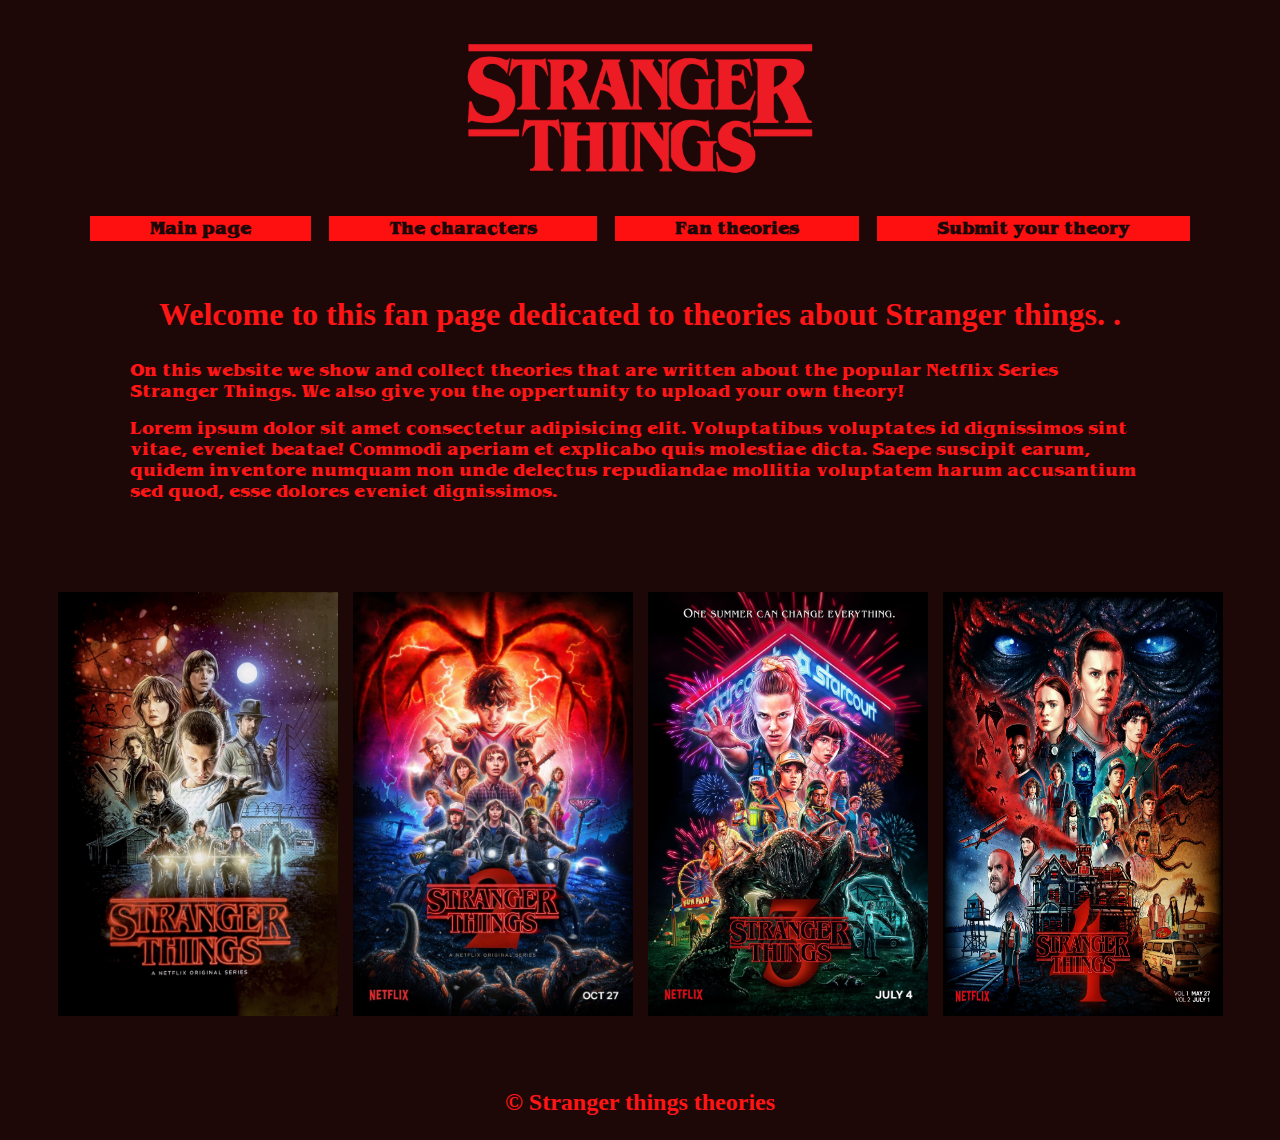
<file: index.html>
<!DOCTYPE html>
<html lang="en">
  <head>
    <meta charset="UTF-8" />
    <meta http-equiv="X-UA-Compatible" content="IE=edge" />
    <meta name="viewport" content="width=device-width, initial-scale=1.0" />
    <link rel="stylesheet" href="./style/index.css" type="text/css" />
    <title>Stranger Things Theories</title>
  </head>
  <body>
    <div class="main-body">
      <header>
        <img
          class="main-logo"
          src="./afbeeldingen/62038e248c4085000441913b.png"
          alt="Stranger things show logo"
        />

        <div class="main-nav">
          <nav>
            <ul>
              <li><a href="index.html" class="char">Main page</a></li>
              <li><a href="characters.html">The characters</a></li>
              <li><a href="theories.html">Fan theories</a></li>
              <li><a href="submit.html">Submit your theory</a></li>
            </ul>
          </nav>
        </div>
      </header>

      <main class="main-main">
        <div class="main-content">
          <h2>
            Welcome to this fan page dedicated to theories about Stranger
            things. .
          </h2>
          <p>
            On this website we show and collect theories that are written about
            the popular Netflix Series Stranger Things. We also give you the
            oppertunity to upload your own theory!
          </p>
          <p>
            Lorem ipsum dolor sit amet consectetur adipisicing elit.
            Voluptatibus voluptates id dignissimos sint vitae, eveniet beatae!
            Commodi aperiam et explicabo quis molestiae dicta. Saepe suscipit
            earum, quidem inventore numquam non unde delectus repudiandae
            mollitia voluptatem harum accusantium sed quod, esse dolores eveniet
            dignissimos.
          </p>
        </div>

        <figure>
          <div class="promo-posters">
            <img
              class="season1-promo"
              src="./afbeeldingen/stranger_things_season_1.jpg"
              alt="promo poster of season 1 of stranger things"
            />
            <img
              class="season2-promo"
              src="./afbeeldingen/season_2_promo.jpg"
              alt="promo poster of seaeon 2 of stranger things"
            />
            <img
              class="season3-promo"
              src="./afbeeldingen/Stranger-Things-seizoen-3.jpg"
              alt="promo poster of season 3 of stranger things"
            />
            <img
              class="season4-promo"
              src="./afbeeldingen/season_4_promo.webp"
              alt="season 4 promo poster"
            />
          </div>
        </figure>
      </main>

      <footer>
        <h3>&#169; Stranger things theories</h3>
      </footer>
    </div>
  </body>
</html>
</file>
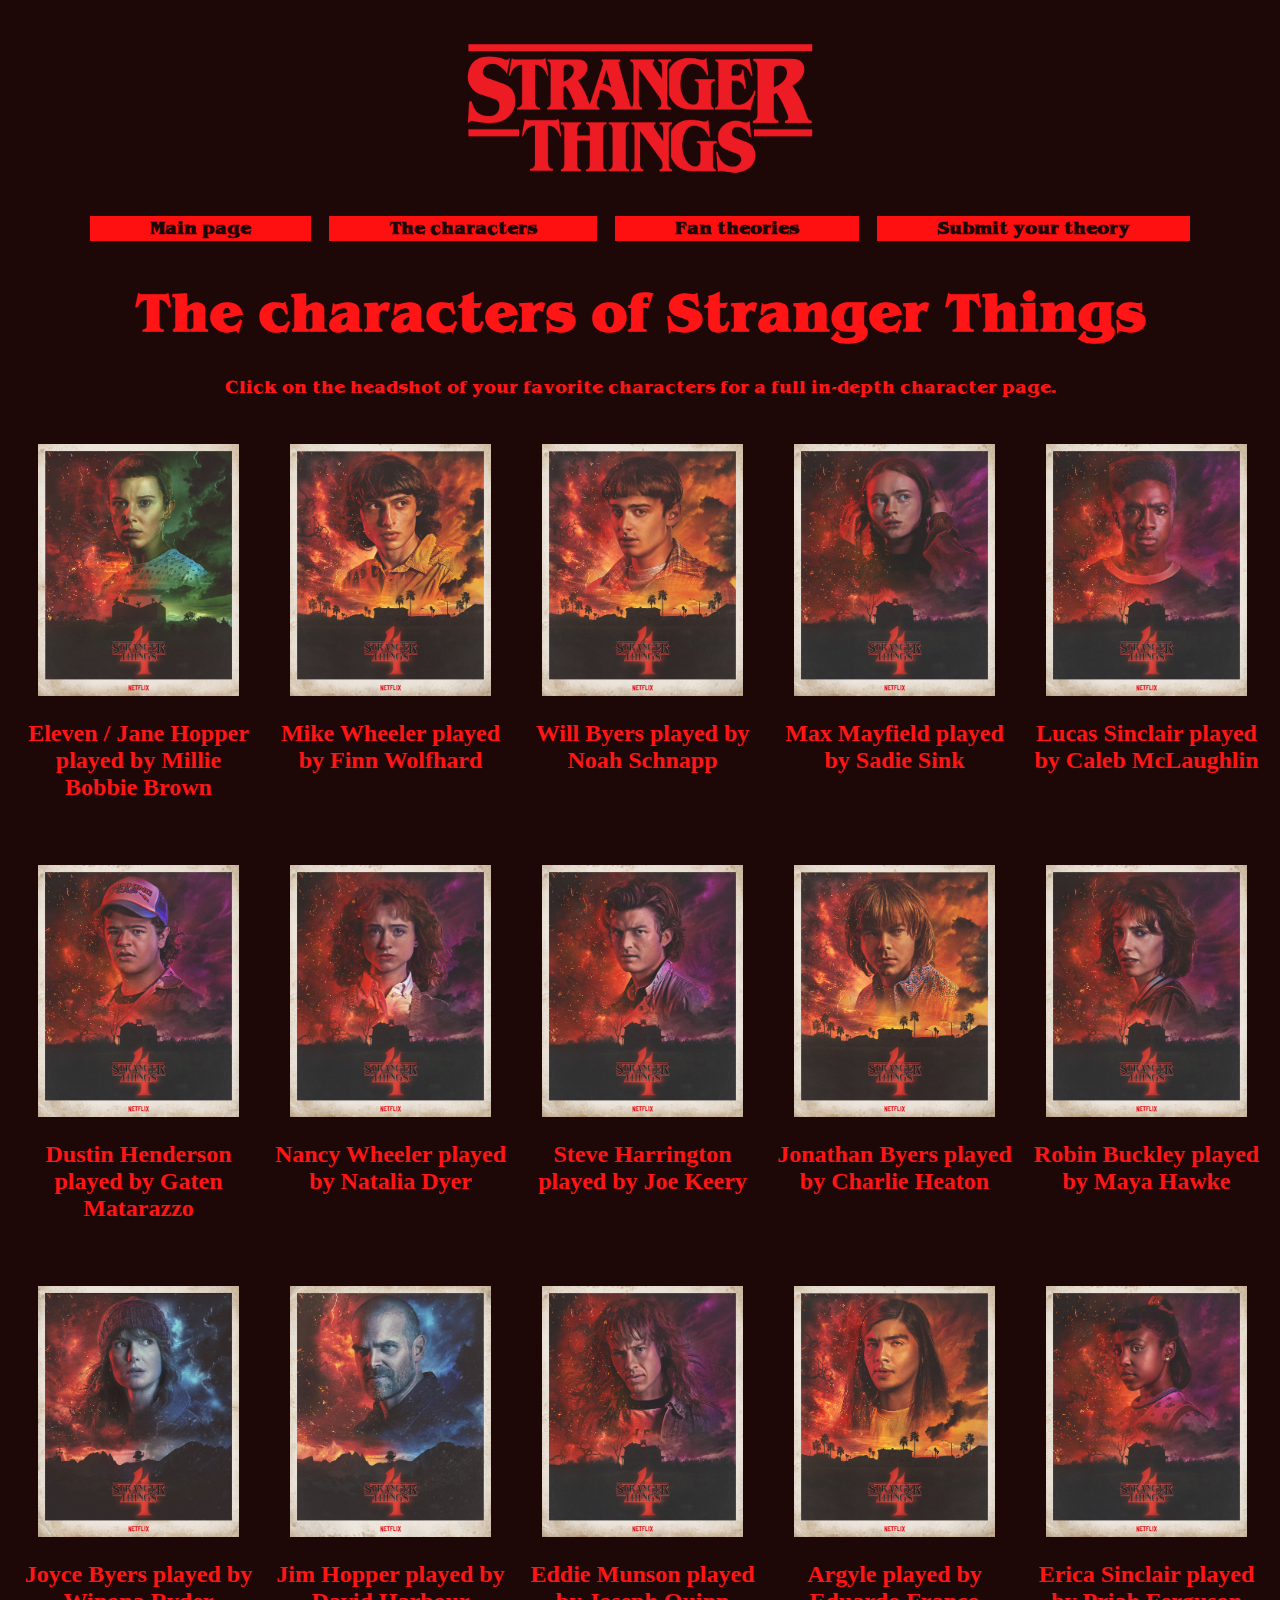
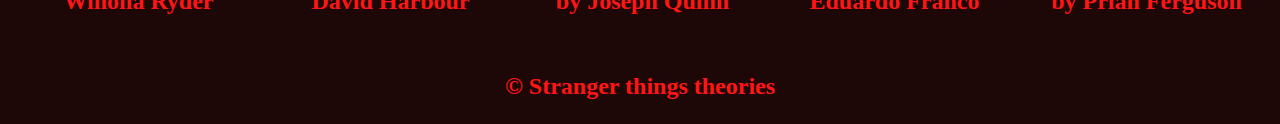
<file: characters.html>
<!DOCTYPE html>
<html lang="en">
  <head>
    <meta charset="UTF-8" />
    <meta http-equiv="X-UA-Compatible" content="IE=edge" />
    <meta name="viewport" content="width=device-width, initial-scale=1.0" />
    <title>The Characters</title>
    <link rel="stylesheet" href="./style/index.css" type="text/css" />
  </head>
  <body>
    <header>
      <img
        class="main-logo"
        src="./afbeeldingen/62038e248c4085000441913b.png"
        alt="Stranger things show logo"
      />
      <nav class="main-nav">
        <ul>
          <li><a href="index.html">Main page</a></li>
          <li><a href="characters.html" class="char">The characters</a></li>
          <li><a href="theories.html">Fan theories</a></li>
          <li><a href="submit.html">Submit your theory</a></li>
        </ul>
      </nav>
    </header>
    <main>
      <h1 class="headshots">The characters of Stranger Things</h1>
      <p>
        Click on the headshot of your favorite characters for a full in-depth
        character page.
      </p>

      <div class="characters">
        <div class="eleven">
          <a
            href="https://strangerthings.fandom.com/wiki/Eleven"
            target="_blank"
            ><img src="./afbeeldingen/eleven.jpg" alt="promo poster of eleven"
          /></a>
          <h3>Eleven / Jane Hopper played by Millie Bobbie Brown</h3>
        </div>

        <div class="mike">
          <a
            href="https://strangerthings.fandom.com/wiki/Mike_Wheeler"
            target="_blank"
            ><img src="./afbeeldingen/mike.jpg" alt="poster of mike wheeler"
          /></a>
          <h3>Mike Wheeler played by Finn Wolfhard</h3>
        </div>

        <div class="will">
          <a
            href="https://strangerthings.fandom.com/wiki/Will_Byers"
            target="_blank"
            ><img src="./afbeeldingen/will.jpg" alt="poster of will byers"
          /></a>
          <h3>Will Byers played by Noah Schnapp</h3>
        </div>

        <div class="max">
          <a
            href="https://strangerthings.fandom.com/wiki/Max_Mayfield"
            target="_blank"
            ><img src="./afbeeldingen/max.jpg" alt="poster of max mayfield"
          /></a>
          <h3>Max Mayfield played by Sadie Sink</h3>
        </div>

        <div class="lucas">
          <a
            href="https://strangerthings.fandom.com/wiki/Lucas_Sinclair"
            target="_blank"
            ><img src="./afbeeldingen/lucas.jpg" alt="poster of lucas sinclair"
          /></a>
          <h3>Lucas Sinclair played by Caleb McLaughlin</h3>
        </div>

        <div class="dustin">
          <a
            href="https://strangerthings.fandom.com/wiki/Dustin_Henderson"
            target="_blank"
            ><img
              src="./afbeeldingen/dustin.jpg"
              alt="poster of dustin henderson"
          /></a>
          <h3>Dustin Henderson played by Gaten Matarazzo</h3>
        </div>

        <div class="nancy">
          <a
            href="https://strangerthings.fandom.com/wiki/Nancy_Wheeler"
            target="_blank"
            ><img src="./afbeeldingen/nancy.jpg" alt="poster of nancy wheeler"
          /></a>
          <h3>Nancy Wheeler played by Natalia Dyer</h3>
        </div>

        <div class="steve">
          <a
            href="https://strangerthings.fandom.com/wiki/Steve_Harrington"
            target="_blank"
            ><img
              src="./afbeeldingen/steve.jpg"
              alt="poster of steve henderson"
          /></a>
          <h3>Steve Harrington played by Joe Keery</h3>
        </div>

        <div class="jonathan">
          <a
            href="https://strangerthings.fandom.com/wiki/Jonathan_Byers"
            target="_blank"
            ><img
              src="./afbeeldingen/jonathan.jpg"
              alt="poster of jonathan byers"
          /></a>
          <h3>Jonathan Byers played by Charlie Heaton</h3>
        </div>

        <div class="robin">
          <a
            href="https://strangerthings.fandom.com/wiki/Robin_Buckley"
            target="_blank"
            ><img src="./afbeeldingen/robin.jpg" alt="poster of robin buckley"
          /></a>
          <h3>Robin Buckley played by Maya Hawke</h3>
        </div>

        <div class="joyce">
          <a
            href="https://strangerthings.fandom.com/wiki/Joyce_Byers"
            target="_blank"
            ><img src="./afbeeldingen/joyce.jpg" alt="poster of joyce byers"
          /></a>
          <h3>Joyce Byers played by Winona Ryder</h3>
        </div>

        <div class="jim">
          <a
            href="https://strangerthings.fandom.com/wiki/Jim_Hopper"
            target="_blank"
            ><img src="./afbeeldingen/hopper.jpg" alt="poster of jim hopper"
          /></a>
          <h3>Jim Hopper played by David Harbour</h3>
        </div>

        <div class="eddie">
          <a
            href="https://strangerthings.fandom.com/wiki/Eddie_Munson"
            target="_blank"
            ><img src="./afbeeldingen/eddie.jpg" alt="poster of eddie munson"
          /></a>
          <h3>Eddie Munson played by Joseph Quinn</h3>
        </div>

        <div class="argyle">
          <a
            href="https://strangerthings.fandom.com/wiki/Argyle"
            target="_blank"
            ><img src="./afbeeldingen/argyle.jpg" alt="poster of Argyle"
          /></a>
          <h3>Argyle played by Eduardo Franco</h3>
        </div>

        <div class="erica">
          <a
            href="https://strangerthings.fandom.com/wiki/Erica_Sinclair"
            target="_blank"
            ><img src="./afbeeldingen/erica.jpg" alt="poster of Erica Sinclair"
          /></a>
          <h3>Erica Sinclair played by Priah Ferguson</h3>
        </div>
      </div>
    </main>

    <footer class="footer">
      <h3>&#169; Stranger things theories</h3>
    </footer>
  </body>
</html>
</file>
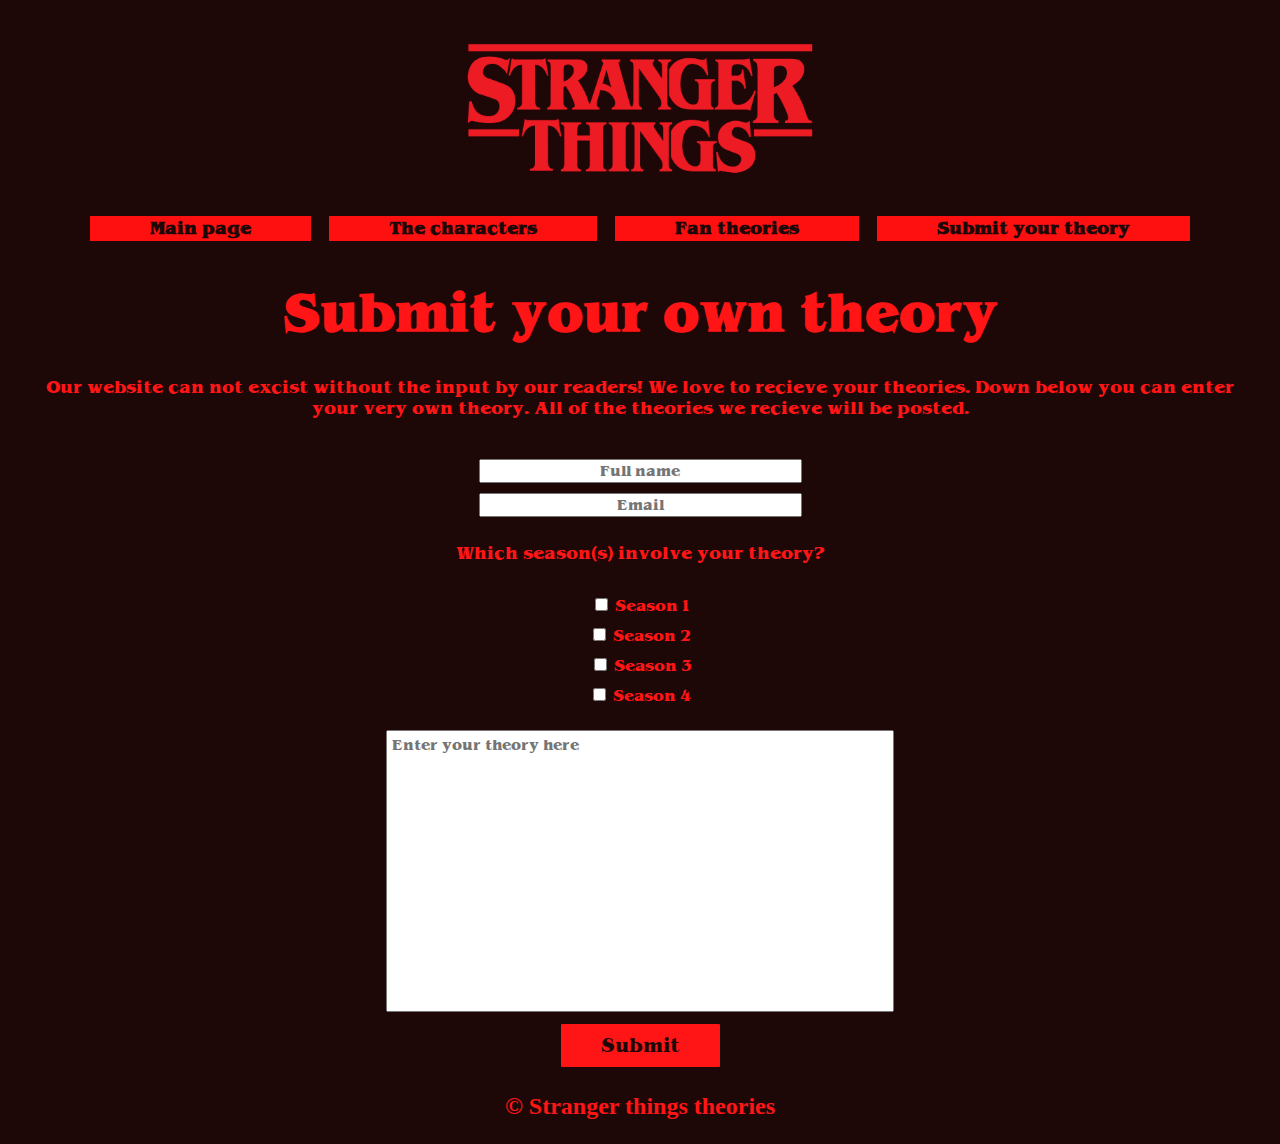
<file: submit.html>
<!DOCTYPE html>
<html lang="en">
  <head>
    <meta charset="UTF-8" />
    <meta http-equiv="X-UA-Compatible" content="IE=edge" />
    <meta name="viewport" content="width=device-width, initial-scale=1.0" />
    <title>Submit your own theory</title>
    <link rel="stylesheet" href="./style/index.css" type="text/css" />
  </head>
  <body>
    <header>
      <img
        class="main-logo"
        src="./afbeeldingen/62038e248c4085000441913b.png"
        alt="Stranger things show logo"
      />
      <nav class="main-nav">
        <ul>
          <li><a href="index.html">Main page</a></li>
          <li><a href="characters.html">The characters</a></li>
          <li><a href="theories.html">Fan theories</a></li>
          <li><a href="submit.html" class="char">Submit your theory</a></li>
        </ul>
      </nav>
    </header>
    <main>
      <div class="intro_submit">
        <h1>Submit your own theory</h1>
        <p>
          Our website can not excist without the input by our readers! We love
          to recieve your theories. Down below you can enter your very own
          theory. All of the theories we recieve will be posted.
        </p>
      </div>

      <div class="sendtheory">
        <form method="post" class="form" data-netlify="true">
          <div class="fname">
            <input type="text" class="fname" placeholder="Full name" />
            <input type="text" class="email" placeholder="Email" />
          </div>

          <p class="season_choose">Which season(s) involve your theory?</p>
          <div class="season">
            <div class="s1">
              <input type="checkbox" name="s1" id="season1" />
              <label for="s1">Season 1</label>
            </div>
            <div class="s2">
              <input type="checkbox" name="s2" id="season2" />
              <label for="s1">Season 2</label>
            </div>
            <div class="s3">
              <input type="checkbox" name="s3" id="season3" />
              <label for="s1">Season 3</label>
            </div>
            <div class="s4">
              <input type="checkbox" name="s4" id="season4" />
              <label for="s1">Season 4</label>
            </div>
          </div>

          <div class="input">
            <textarea
              name="theory"
              id="submit"
              cols="25"
              rows="15"
              placeholder="Enter your theory here"
            ></textarea>
            <input type="submit" id="theory" value="Submit" />
          </div>
        </form>
      </div>
    </main>
    <footer>
      <h3>&#169; Stranger things theories</h3>
    </footer>
  </body>
</html>
</file>
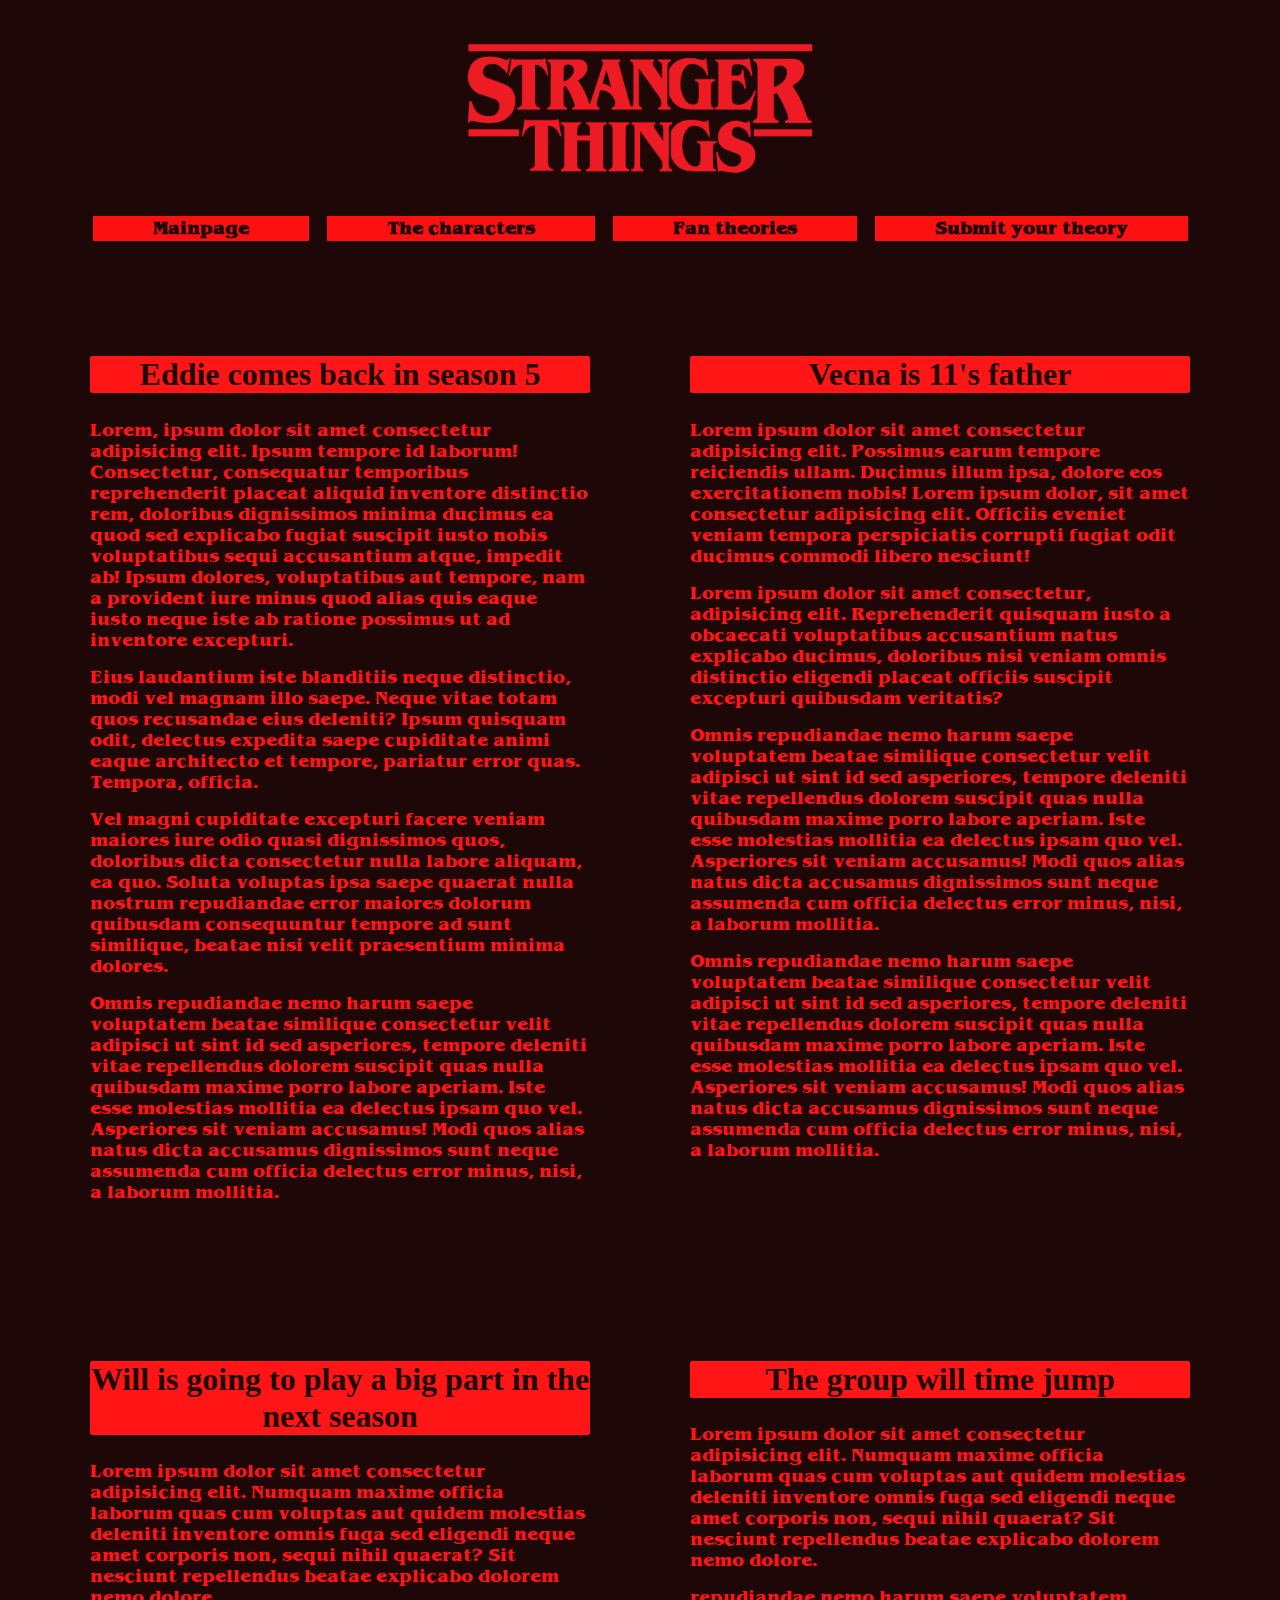
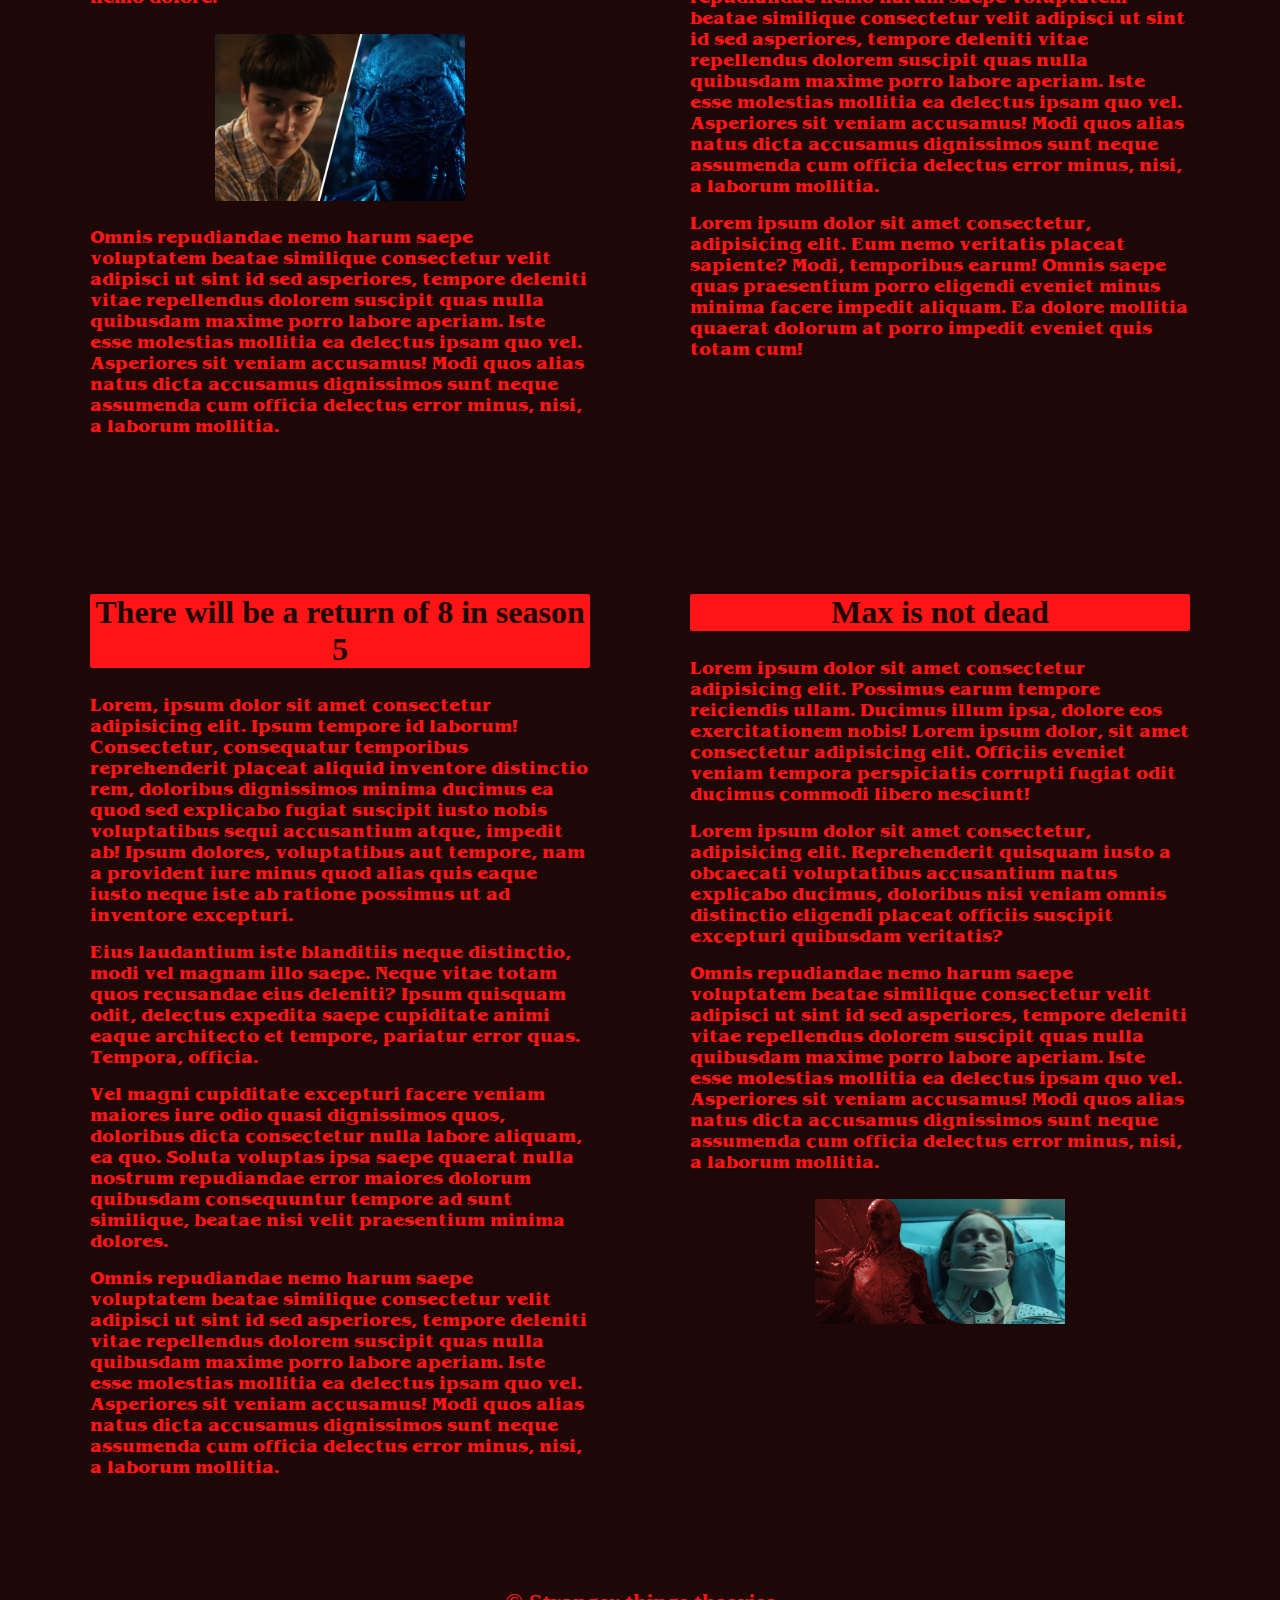
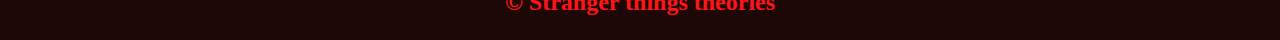
<file: theories.html>
<!DOCTYPE html>
<html lang="en">
  <head>
    <meta charset="UTF-8" />
    <meta http-equiv="X-UA-Compatible" content="IE=edge" />
    <meta name="viewport" content="width=device-width, initial-scale=1.0" />
    <title>Theories</title>
    <link rel="stylesheet" href="./style/index.css" type="text/css" />
  </head>
  <body>
    <header>
      <img
        class="main-logo"
        src="./afbeeldingen/62038e248c4085000441913b.png"
        alt="Stranger things show logo"
      />
      <nav class="main-nav">
        <ul>
          <li><a href="index.html">Mainpage</a></li>
          <li><a href="characters.html">The characters</a></li>
          <li><a href="theories.html" class="char">Fan theories</a></li>
          <li><a href="submit.html">Submit your theory</a></li>
        </ul>
      </nav>
    </header>

    <main>
      <div class="theories">
        <div class="t1">
          <h2>Eddie comes back in season 5</h2>
          <p>
            Lorem, ipsum dolor sit amet consectetur adipisicing elit. Ipsum
            tempore id laborum! Consectetur, consequatur temporibus
            reprehenderit placeat aliquid inventore distinctio rem, doloribus
            dignissimos minima ducimus ea quod sed explicabo fugiat suscipit
            iusto nobis voluptatibus sequi accusantium atque, impedit ab! Ipsum
            dolores, voluptatibus aut tempore, nam a provident iure minus quod
            alias quis eaque iusto neque iste ab ratione possimus ut ad
            inventore excepturi.
          </p>
          <p>
            Eius laudantium iste blanditiis neque distinctio, modi vel magnam
            illo saepe. Neque vitae totam quos recusandae eius deleniti? Ipsum
            quisquam odit, delectus expedita saepe cupiditate animi eaque
            architecto et tempore, pariatur error quas. Tempora, officia.
          </p>
          <p>
            Vel magni cupiditate excepturi facere veniam maiores iure odio quasi
            dignissimos quos, doloribus dicta consectetur nulla labore aliquam,
            ea quo. Soluta voluptas ipsa saepe quaerat nulla nostrum repudiandae
            error maiores dolorum quibusdam consequuntur tempore ad sunt
            similique, beatae nisi velit praesentium minima dolores.
          </p>
          <p>
            Omnis repudiandae nemo harum saepe voluptatem beatae similique
            consectetur velit adipisci ut sint id sed asperiores, tempore
            deleniti vitae repellendus dolorem suscipit quas nulla quibusdam
            maxime porro labore aperiam. Iste esse molestias mollitia ea
            delectus ipsam quo vel. Asperiores sit veniam accusamus! Modi quos
            alias natus dicta accusamus dignissimos sunt neque assumenda cum
            officia delectus error minus, nisi, a laborum mollitia.
          </p>
        </div>

        <div class="t2">
          <h2>Vecna is 11's father</h2>
          <p>
            Lorem ipsum dolor sit amet consectetur adipisicing elit. Possimus
            earum tempore reiciendis ullam. Ducimus illum ipsa, dolore eos
            exercitationem nobis! Lorem ipsum dolor, sit amet consectetur
            adipisicing elit. Officiis eveniet veniam tempora perspiciatis
            corrupti fugiat odit ducimus commodi libero nesciunt!
          </p>
          <p>
            Lorem ipsum dolor sit amet consectetur, adipisicing elit.
            Reprehenderit quisquam iusto a obcaecati voluptatibus accusantium
            natus explicabo ducimus, doloribus nisi veniam omnis distinctio
            eligendi placeat officiis suscipit excepturi quibusdam veritatis?
          </p>
          <p>
            Omnis repudiandae nemo harum saepe voluptatem beatae similique
            consectetur velit adipisci ut sint id sed asperiores, tempore
            deleniti vitae repellendus dolorem suscipit quas nulla quibusdam
            maxime porro labore aperiam. Iste esse molestias mollitia ea
            delectus ipsam quo vel. Asperiores sit veniam accusamus! Modi quos
            alias natus dicta accusamus dignissimos sunt neque assumenda cum
            officia delectus error minus, nisi, a laborum mollitia.
          </p>

          <p>
            Omnis repudiandae nemo harum saepe voluptatem beatae similique
            consectetur velit adipisci ut sint id sed asperiores, tempore
            deleniti vitae repellendus dolorem suscipit quas nulla quibusdam
            maxime porro labore aperiam. Iste esse molestias mollitia ea
            delectus ipsam quo vel. Asperiores sit veniam accusamus! Modi quos
            alias natus dicta accusamus dignissimos sunt neque assumenda cum
            officia delectus error minus, nisi, a laborum mollitia.
          </p>
        </div>

        <div class="t1">
          <h2>Will is going to play a big part in the next season</h2>
          <p>
            Lorem ipsum dolor sit amet consectetur adipisicing elit. Numquam
            maxime officia laborum quas cum voluptas aut quidem molestias
            deleniti inventore omnis fuga sed eligendi neque amet corporis non,
            sequi nihil quaerat? Sit nesciunt repellendus beatae explicabo
            dolorem nemo dolore.
          </p>
          <img
            class="theory-pic"
            src="./afbeeldingen/will_theory.webp"
            alt="headshot of will byers next to vecna"
          />
          <p>
            Omnis repudiandae nemo harum saepe voluptatem beatae similique
            consectetur velit adipisci ut sint id sed asperiores, tempore
            deleniti vitae repellendus dolorem suscipit quas nulla quibusdam
            maxime porro labore aperiam. Iste esse molestias mollitia ea
            delectus ipsam quo vel. Asperiores sit veniam accusamus! Modi quos
            alias natus dicta accusamus dignissimos sunt neque assumenda cum
            officia delectus error minus, nisi, a laborum mollitia.
          </p>
        </div>

        <div class="t2">
          <h2>The group will time jump</h2>
          <p>
            Lorem ipsum dolor sit amet consectetur adipisicing elit. Numquam
            maxime officia laborum quas cum voluptas aut quidem molestias
            deleniti inventore omnis fuga sed eligendi neque amet corporis non,
            sequi nihil quaerat? Sit nesciunt repellendus beatae explicabo
            dolorem nemo dolore.
          </p>
          <p>
            repudiandae nemo harum saepe voluptatem beatae similique consectetur
            velit adipisci ut sint id sed asperiores, tempore deleniti vitae
            repellendus dolorem suscipit quas nulla quibusdam maxime porro
            labore aperiam. Iste esse molestias mollitia ea delectus ipsam quo
            vel. Asperiores sit veniam accusamus! Modi quos alias natus dicta
            accusamus dignissimos sunt neque assumenda cum officia delectus
            error minus, nisi, a laborum mollitia.
          </p>

          <p>
            Lorem ipsum dolor sit amet consectetur, adipisicing elit. Eum nemo
            veritatis placeat sapiente? Modi, temporibus earum! Omnis saepe quas
            praesentium porro eligendi eveniet minus minima facere impedit
            aliquam. Ea dolore mollitia quaerat dolorum at porro impedit eveniet
            quis totam cum!
          </p>
        </div>

        <div class="t1">
          <h2>There will be a return of 8 in season 5</h2>
          <p>
            Lorem, ipsum dolor sit amet consectetur adipisicing elit. Ipsum
            tempore id laborum! Consectetur, consequatur temporibus
            reprehenderit placeat aliquid inventore distinctio rem, doloribus
            dignissimos minima ducimus ea quod sed explicabo fugiat suscipit
            iusto nobis voluptatibus sequi accusantium atque, impedit ab! Ipsum
            dolores, voluptatibus aut tempore, nam a provident iure minus quod
            alias quis eaque iusto neque iste ab ratione possimus ut ad
            inventore excepturi.
          </p>
          <p>
            Eius laudantium iste blanditiis neque distinctio, modi vel magnam
            illo saepe. Neque vitae totam quos recusandae eius deleniti? Ipsum
            quisquam odit, delectus expedita saepe cupiditate animi eaque
            architecto et tempore, pariatur error quas. Tempora, officia.
          </p>
          <p>
            Vel magni cupiditate excepturi facere veniam maiores iure odio quasi
            dignissimos quos, doloribus dicta consectetur nulla labore aliquam,
            ea quo. Soluta voluptas ipsa saepe quaerat nulla nostrum repudiandae
            error maiores dolorum quibusdam consequuntur tempore ad sunt
            similique, beatae nisi velit praesentium minima dolores.
          </p>
          <p>
            Omnis repudiandae nemo harum saepe voluptatem beatae similique
            consectetur velit adipisci ut sint id sed asperiores, tempore
            deleniti vitae repellendus dolorem suscipit quas nulla quibusdam
            maxime porro labore aperiam. Iste esse molestias mollitia ea
            delectus ipsam quo vel. Asperiores sit veniam accusamus! Modi quos
            alias natus dicta accusamus dignissimos sunt neque assumenda cum
            officia delectus error minus, nisi, a laborum mollitia.
          </p>
        </div>

        <div class="t2">
          <h2>Max is not dead</h2>
          <p>
            Lorem ipsum dolor sit amet consectetur adipisicing elit. Possimus
            earum tempore reiciendis ullam. Ducimus illum ipsa, dolore eos
            exercitationem nobis! Lorem ipsum dolor, sit amet consectetur
            adipisicing elit. Officiis eveniet veniam tempora perspiciatis
            corrupti fugiat odit ducimus commodi libero nesciunt!
          </p>
          <p>
            Lorem ipsum dolor sit amet consectetur, adipisicing elit.
            Reprehenderit quisquam iusto a obcaecati voluptatibus accusantium
            natus explicabo ducimus, doloribus nisi veniam omnis distinctio
            eligendi placeat officiis suscipit excepturi quibusdam veritatis?
          </p>
          <p>
            Omnis repudiandae nemo harum saepe voluptatem beatae similique
            consectetur velit adipisci ut sint id sed asperiores, tempore
            deleniti vitae repellendus dolorem suscipit quas nulla quibusdam
            maxime porro labore aperiam. Iste esse molestias mollitia ea
            delectus ipsam quo vel. Asperiores sit veniam accusamus! Modi quos
            alias natus dicta accusamus dignissimos sunt neque assumenda cum
            officia delectus error minus, nisi, a laborum mollitia.
          </p>
          <img
            class="theory-pic"
            src="./afbeeldingen/max_theory.avif"
            alt="picture of max mayfield and vecna together"
          />
        </div>
      </div>
    </main>

    <footer>
      <h3>&#169; Stranger things theories</h3>
    </footer>
  </body>
</html>
</file>
<file: style/index.css>
/* Web fonts */
@font-face {
    font-family:'stranger';
    src: url(../fonts/Benguiat\ Bold.ttf);
}

/* Algemene styling */
body {
   background-color: #1e0707;
    margin: 35px;  
}

/* navigatie */
.main-nav a:link, a:visited {
color: #ff1515;
text-decoration: none;
background-color: rgb(255, 16, 16);
border: 1px solid #1e0707;
color: #1e0707;
padding: 15px 25px;
text-align: center;
display: block;
font-family: 'stranger', Impact, Haettenschweiler, 'Arial Narrow Bold', sans-serif;
font-size: 1.1rem;
font-weight: bold;
}

.main-nav a:hover {
    color: #3a5fe5 ;
    background-color: black;
}
.main-nav a:active {
    color: black;
    background-color: rgb(0, 0, 0);
}
.main-nav ul {
    list-style-type: none;
    margin: 20px;
    padding: 0;   
    
}

.main-nav li {
    display: inline;
    margin: 0;
    
}
li a.char {
    background-color: black;
    color: #ff1515;
}
.main-logo {
    width: 100%;
    height: auto;
    
}
img {
    width: 100%;
    height: auto;
    
}

/* Font styling */
.h1, h1 {
    color: #ff1515;
    font-family: 'stranger', Impact, Haettenschweiler, 'Arial Narrow Bold', sans-serif;
    font-size: 1.8rem;
    text-align: center;

}

div.main-main, p {
color: #ff1515;
font-family: 'stranger', Impact, Haettenschweiler, 'Arial Narrow Bold', sans-serif;
font-size: 0.75rem ;
text-align: center;
}

footer.h3, h2, h3 {
    color: #ff1515;
    text-align: center;
}

/* headshot styling */

.characters img {
    width: 85%;
    display: block;
    margin-left: auto;
    margin-right: auto;
   
}

.eleven, .mike, .will, .max, .lucas, .dustin, .nancy, .steve, .jonathan, .robin, .joyce, .jim, .eddie, .argyle, .erica {
    margin-top: 15px;
    border-radius: 8px;
    padding: 15px 5px 10px 10px;
    color: #ff1515;
    font-size: 1.3rem;
    
}
.characters h3 {
    color: #ff1515;
    font-style: bold;
    font-size: 1.5rem;
}
p {
    font-size: 0.7rem;
    
}

/* Theory styling */

.t1, .t2 {
    padding: 2px 8px 10px 8px ;
    border-radius: 10px;
    margin-bottom: 15px; 
}


.t1 p, .t1 h2, .t2 p, .t2 h2 {
    text-align: left;      
}

/* Form */
.form {
    width: 100%;
    
}

label {
    color: #ff1515;
    font-family: 'stranger', Impact, Haettenschweiler, 'Arial Narrow Bold', sans-serif;
    font-size: 0.9rem;
}

textarea {
    padding: 5px;
    resize: none;
}

.fname {
    margin: 10px;
}
.input {
    margin: 10px;
    text-align: center;
}
#submit {
    display: block;
    margin: 5px auto 10px auto;
    font-family: 'stranger', Impact, Haettenschweiler, 'Arial Narrow Bold', sans-serif;
  
}
.fname, .email {
    text-align: center;
    font-family: 'stranger', Impact, Haettenschweiler, 'Arial Narrow Bold', sans-serif;
    margin-bottom: 10px;
}

.season {
    text-align: center;
    display: flex;
    
}
.s1, .s2, .s3, .s4 {
    padding: 5px;
}
input[type=submit] {
 background-color: #ff1515;
 padding: 10px 40px;
 margin: 2px;
 border: none;
 color: #1e0707;
 border-radius: 1px;
 font-size: 1.1rem;
 text-align: center;
 font-family: 'stranger', Impact, Haettenschweiler, 'Arial Narrow Bold', sans-serif;
}

/* Media queries */

@media screen and (min-width: 600px) {
    h1 {
        font-size: 3rem;
    }
    h2 {
        font-size: 2rem;
    }
    h3 {
        font-size: 1.5rem;
    }
    p {
        font-size: 1.0rem;
    }
    body {
        margin: 10px
        
    }

    /* desktop styling header */
    .main-logo {
       display: grid;
       height: auto;
       width: 350px;
       margin-left: auto;
       margin-right: auto;
       
    }
    .main-nav ul {
        display: flex;
        justify-content: center;
        flex-wrap: wrap;
        margin: 0;
    }
    .main-nav a:link, a:visited {
        font-size: 1rem;
        padding: 2px 60px;
        margin: 8px;

    }

    /* desktop styling content main page */
    .main-main {
        display: flex;
        flex-direction: column;

    }
    .main-content {
        padding: 20px;
    }
    .main-content p {
        text-align: start;
        margin-left: 100px;
        margin-right: 100px;
    }
    .promo-posters {
        display: flex;
        flex-wrap: wrap;
    }
    .season1-promo, .season2-promo, .season3-promo, .season4-promo {
        height: auto;
        width: 280px;
        margin: 35px auto 30px auto;
        padding: 3px;
        
    }

    /* desktop styling characters page */
    .characters {
    display: grid;
    grid-template-columns: repeat(5, 1fr);
    
    }
    
    /* desktop styling theory page */
    .theories {
        display: grid;
        grid-template-columns: repeat(2,1fr);
        margin: 30px;
    }
    .t1, .t2 {
        padding: 50px;
    }
    .t2 p {
        text-align: left;
    }
    .t2 h2, .t1 h2 {
        text-align: center;
        background-color: #ff1515;
        color: #1e0707;
        border-radius: 2px;
        
    }
    .theory-pic {
    display: block;
    width: 50%;
    height: auto;
    margin-left: auto;
    margin-right: auto;
    padding: 10px;
    }
    /* desktop styling submit page */
    .intro_submit {
    margin: 30px;
    }

    .fname, .email {
    width: 50%;
    margin-left: auto;
    margin-right: auto;

    }

    .season {
    display: block;
    padding: 10px;

    }

    textarea {
    width: 40%;
    }
 
    /* scrollbar */
    ::-webkit-scrollbar {
    width: 8px;
    
    }
     ::-webkit-scrollbar-track {
    background: #1e0707;
    border-radius: 5px;
    }
  
     ::-webkit-scrollbar-thumb {
    background: #ff1515;
    border-radius: 5px;
    }
  
    ::-webkit-scrollbar-thumb:hover {
    background: rgb(141, 22, 22);
    }
}
</file>
